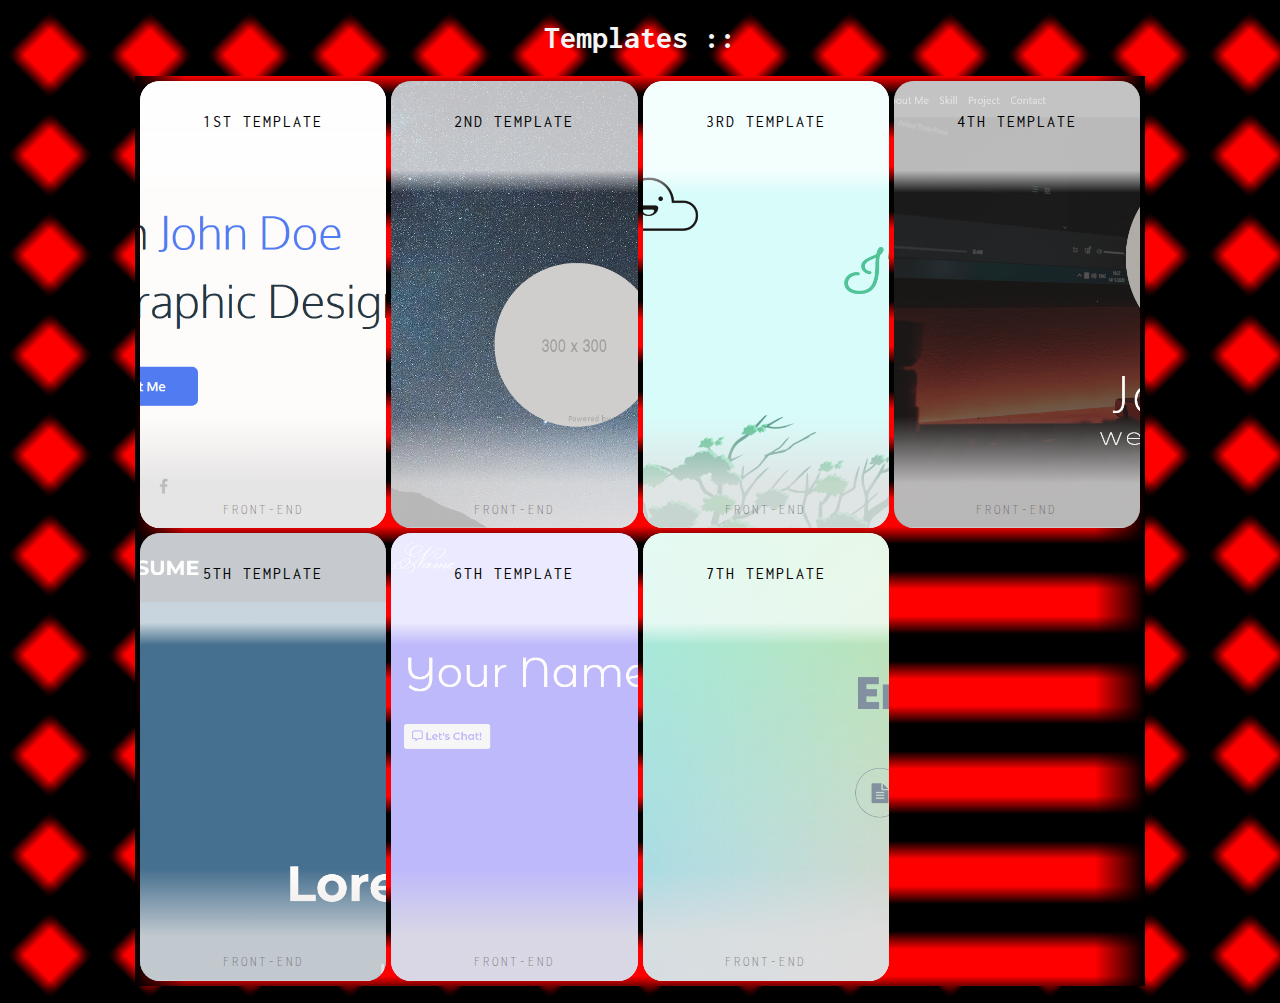
<file: index.html>
<!DOCTYPE html>
<html lang="en">

<head>
    <meta charset="UTF-8">
    <meta http-equiv="X-UA-Compatible" content="IE=edge">
    <meta name="viewport" content="width=device-width, initial-scale=1.0">
    <link rel="stylesheet" href="./docs/style.css">
    <title>Document</title>
</head>

<body>
    <h1 style="color:whitesmoke">Templates :: </h1>
    <section id="portfolio">
        <div class="overlay">
            <div class="overlay__inner">
                <button class="close">close X</button>
                <a href="#">Visit Page</a>
                <img>
            </div>
        </div>
    </section>
    Ashish Bhattarai
    <script src="./docs/style.js" type="module"></script>
</body>

</html>
</file>
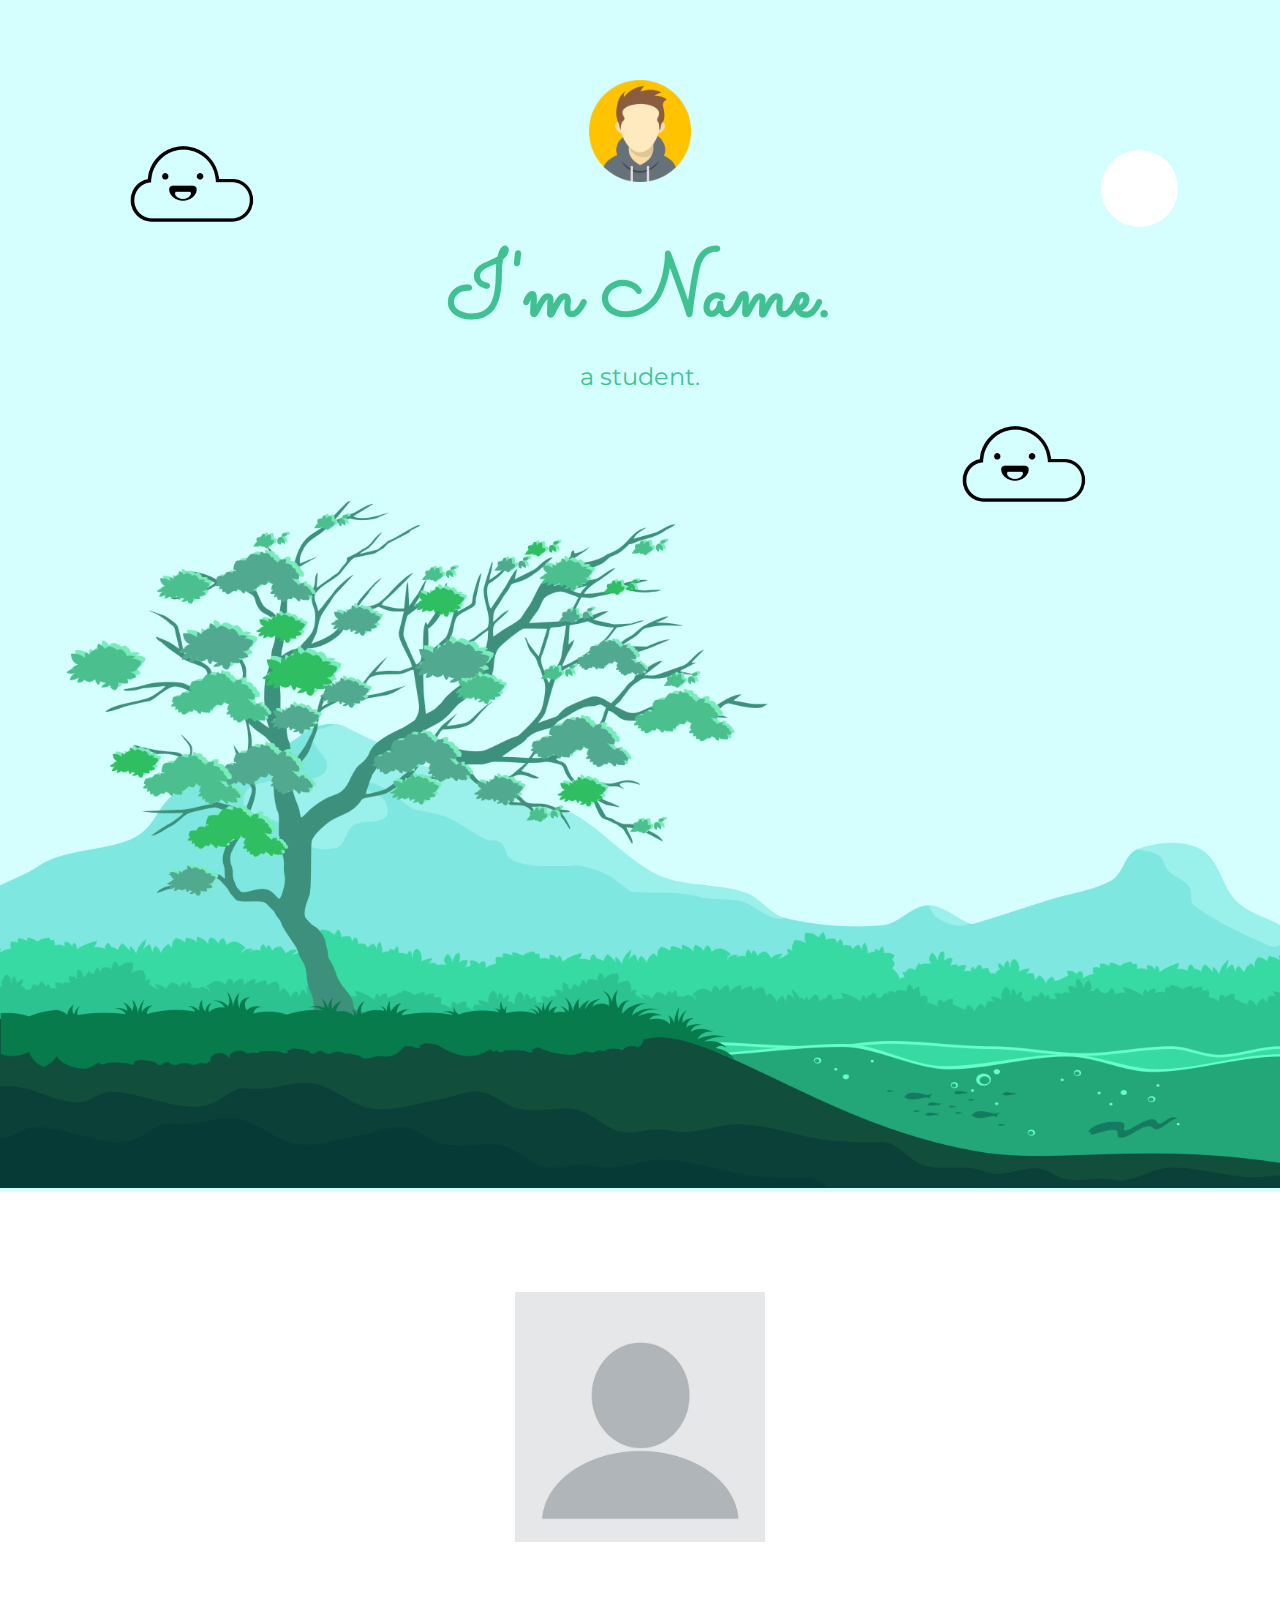
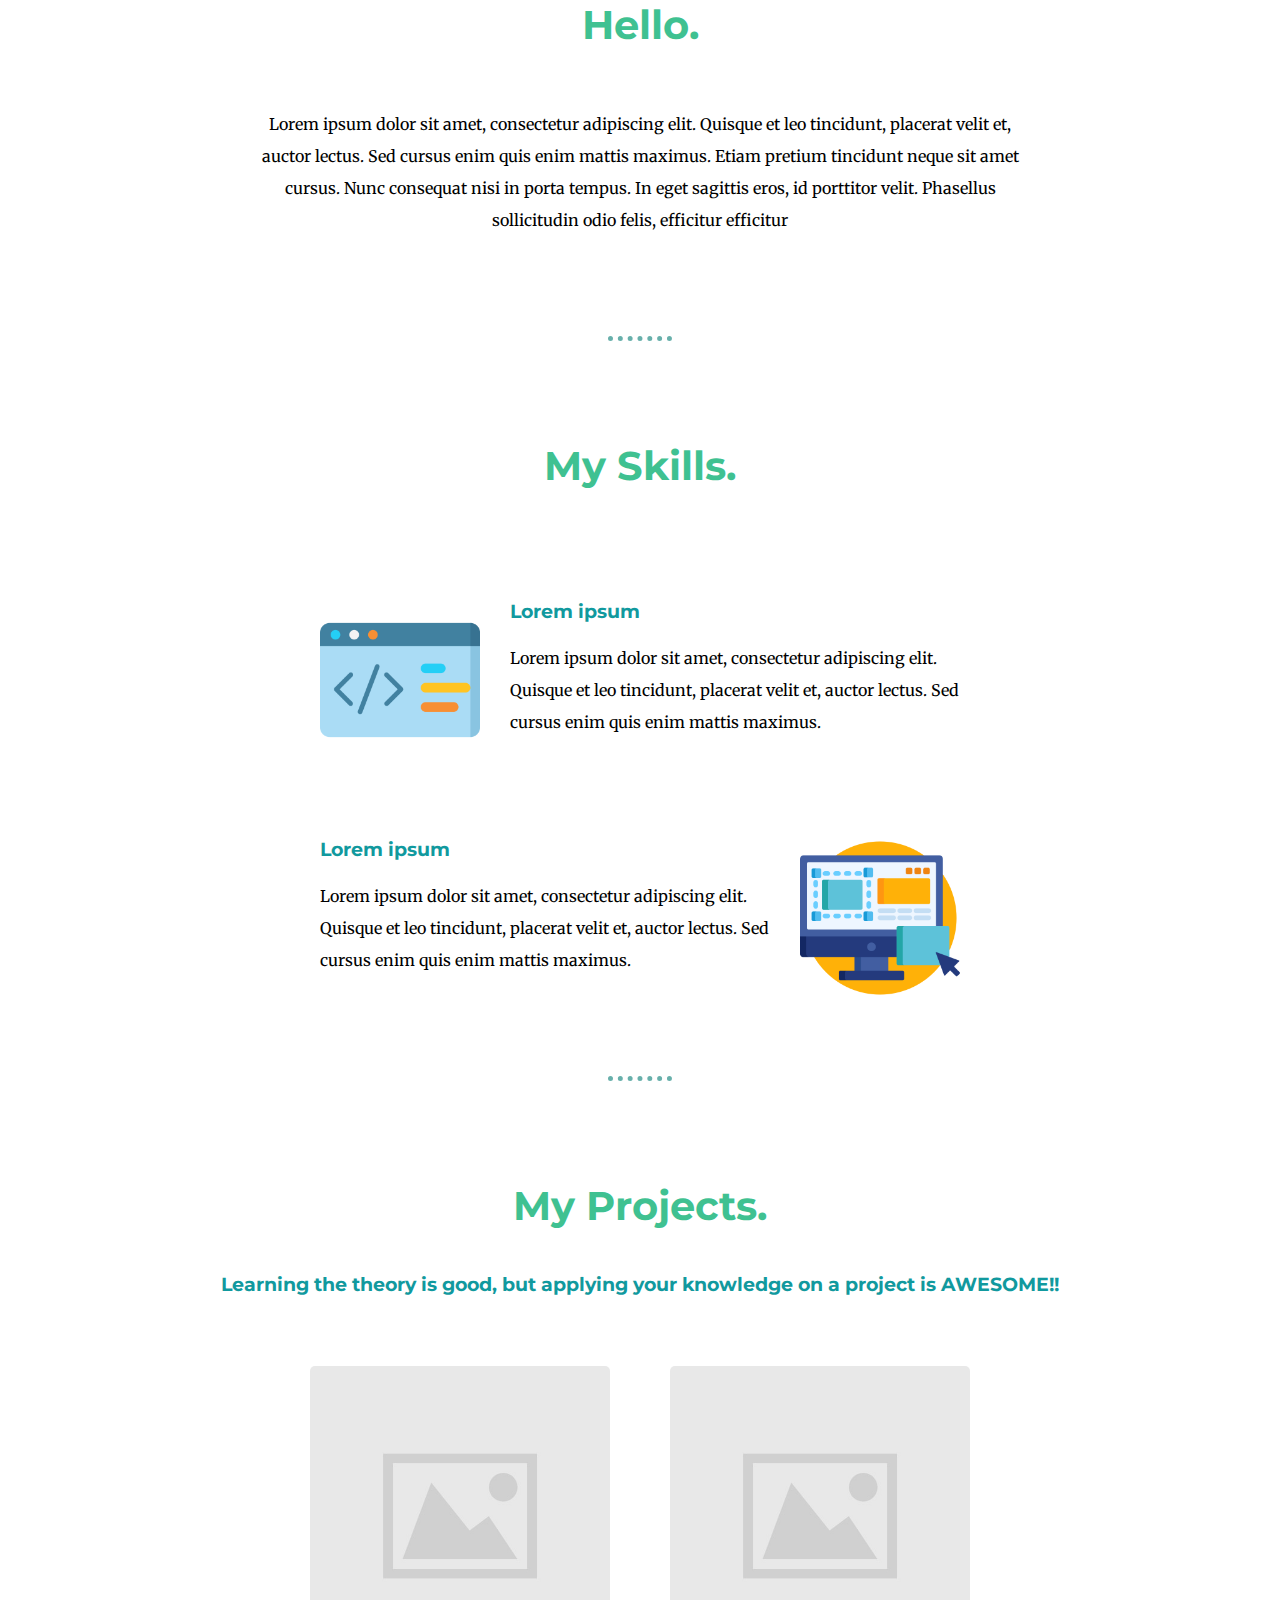
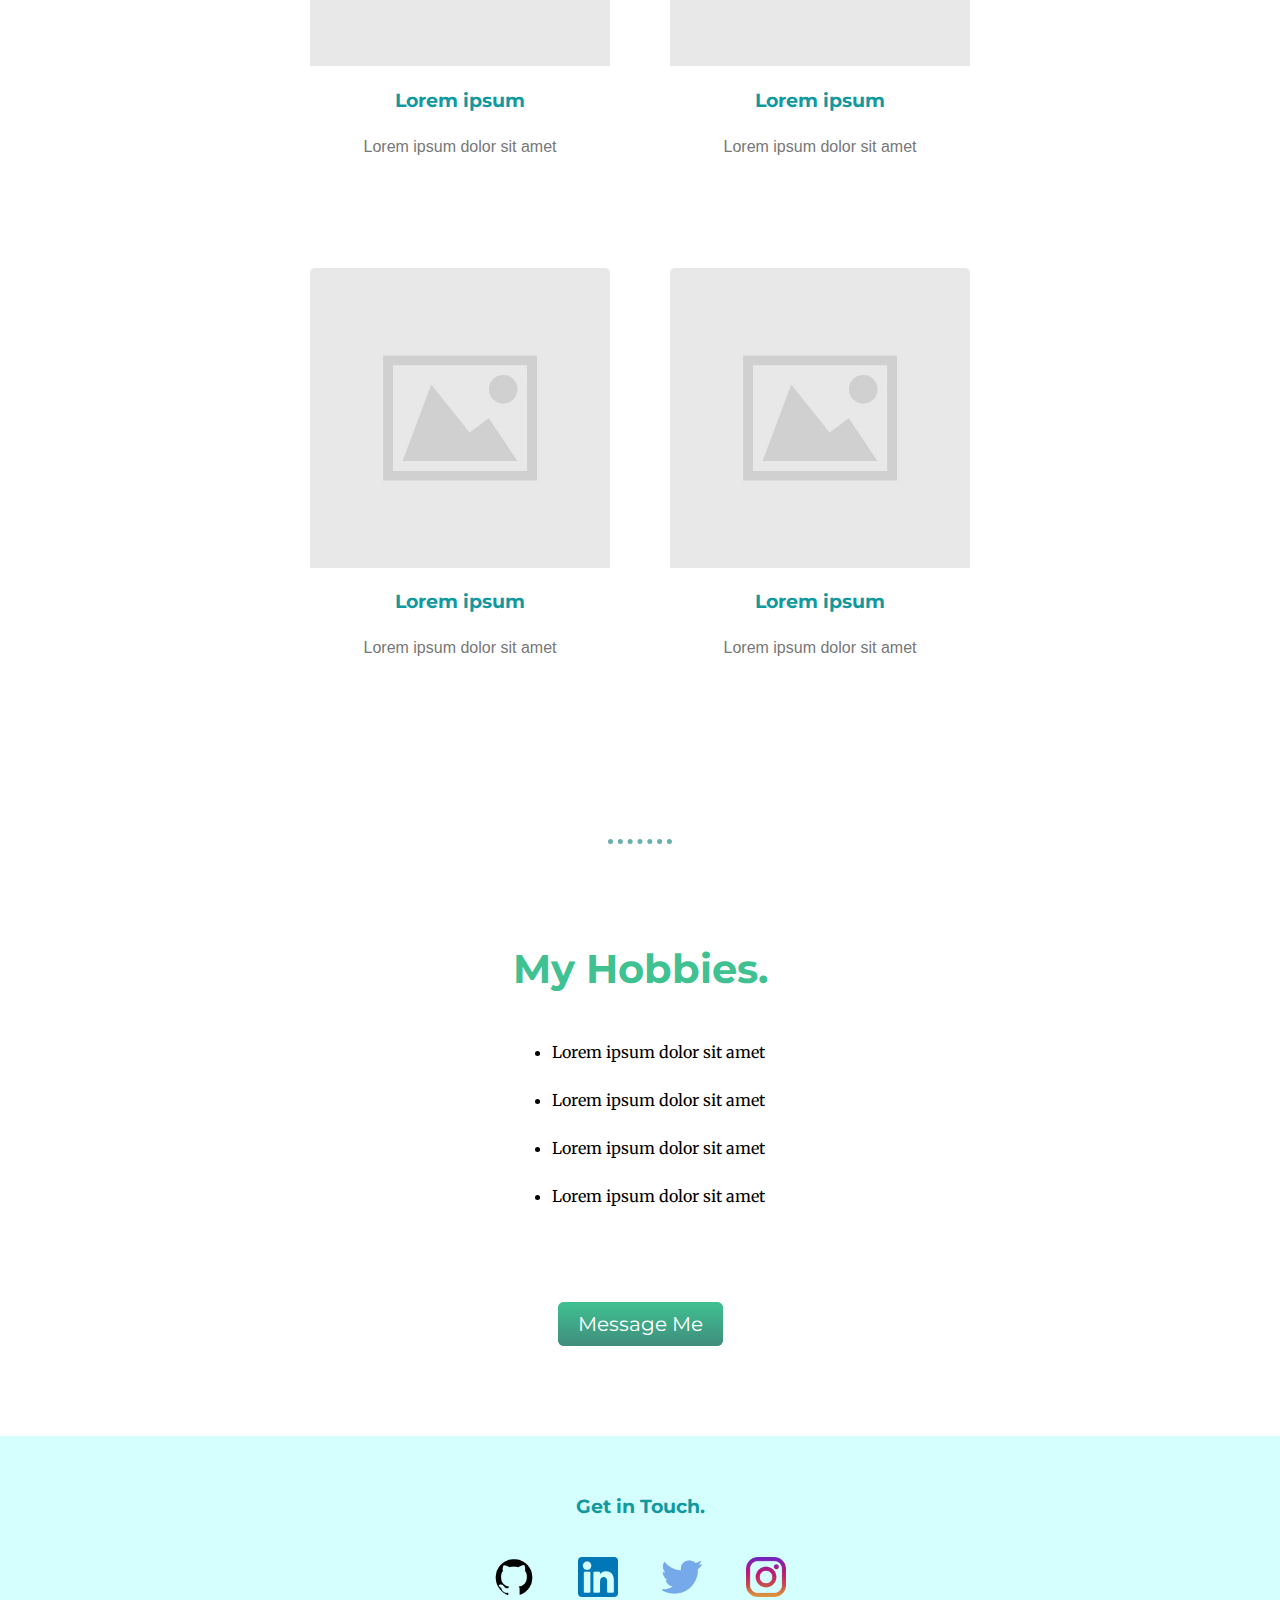
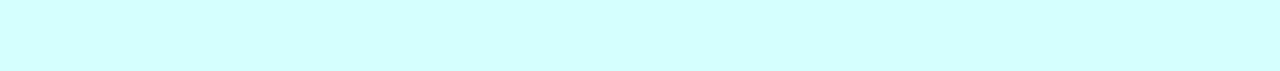
<file: 3rd-template/index.html>
<!DOCTYPE html>
<html>

<head>
    <meta charset="utf-8">
    <title>Hey</title>
    <link rel="shortcut icon" href="images/face.png" type="image/png">
    <link rel="preconnect" href="https://fonts.gstatic.com">
    <link
        href="https://fonts.googleapis.com/css2?family=Merriweather:wght@300&family=Montserrat:wght@300&family=Sacramento&display=swap"
        rel="stylesheet">
    <link rel="stylesheet" href="CSS/styles.css">
</head>

<body>
    <div class="top-container">
        <img class="avatar" src="images/face.png">
        <div class="homepagesun"></div>
        <img class="topcloud" src="images/cloud.png">
        <h1>I'm Name.</h1>
        <h2 class="textedit">a student.</h2>
        <img class="bottomcloud" src="images/cloud.png">
        <img src="images/centerimage.png" width="100%" style="margin-top: 50px;">
    </div>
    <div class="middle-container">
        <div class="profile">
            <img src="images/mypic.png" style="width: 250px;">
            <h2>Hello.</h2>
            <p>Lorem ipsum dolor sit amet, consectetur adipiscing elit. Quisque et leo tincidunt, placerat velit et, auctor lectus. Sed cursus enim quis enim mattis maximus. Etiam pretium tincidunt neque sit amet cursus. Nunc consequat nisi in porta tempus.
            In eget sagittis eros, id porttitor velit. Phasellus sollicitudin odio felis, efficitur efficitur</p>
        </div>
        <hr>
        <div class="skills">
            <h2>My Skills.</h2>
            <div class="skill-row">
                <img class="ccodeimage" src="images/ccode.png" alt="">
                <h3>Lorem ipsum</h3>
                <p>Lorem ipsum dolor sit amet, consectetur adipiscing elit. Quisque et leo tincidunt, placerat velit et, auctor lectus. Sed cursus enim quis enim mattis maximus.</p>
            </div>
            <div class="skill-row">
                <img class="webdimage" src="images/webd.png" alt="">
                <h3>Lorem ipsum</h3>
                <p>Lorem ipsum dolor sit amet, consectetur adipiscing elit. Quisque et leo tincidunt, placerat velit et, auctor lectus. Sed cursus enim quis enim mattis maximus. </p>
            </div>
        </div>
        <hr>
        <div class="myprojects">
            <h2>My Projects.</h2>
            <h3>Learning the theory is good, but applying your knowledge on a project is AWESOME!!</h3>
            <div class="projectdiv">
                <table class="projecttable">
                    <tr>
                        <td style="padding: 30px;"> 
                            <div class="h_gallery_item">
                                <div class="g_img_item">
                                    <img class="img-fluid" src="images/project.jpg" alt="" height="300px">
                                </div>
                                <div class="g_item_text">
                                    <h3>Lorem ipsum</h3>
                                    <p style="font-family: -apple-system, BlinkMacSystemFont, 'Segoe UI', Roboto, Oxygen, Ubuntu, Cantarell, 'Open Sans', 'Helvetica Neue', sans-serif; color: #777777; font-size: 16px;">Lorem ipsum dolor sit amet</p>
                                </div>
                            </div>
                        </td>
                        <td style="padding: 30px;"> 
                            <div class="h_gallery_item">
                                <div class="g_img_item">
                                    <img class="img-fluid" src="images/project.jpg" alt="" height="300px">
                                </div>
                                <div class="g_item_text">
                                    <h3>Lorem ipsum</h3>
                                    <p style="font-family: -apple-system, BlinkMacSystemFont, 'Segoe UI', Roboto, Oxygen, Ubuntu, Cantarell, 'Open Sans', 'Helvetica Neue', sans-serif; color: #777777; font-size: 16px;">Lorem ipsum dolor sit amet</p>
                                </div>
                            </div>
                        </td>
                    </tr>
                    <tr>
                        <td style="padding: 30px;"> 
                            <div class="h_gallery_item">
                                <div class="g_img_item">
                                    <img class="img-fluid" src="images/project.jpg" alt="" height="300px">
                                </div>
                                <div class="g_item_text">
                                    <h3>Lorem ipsum</h3>
                                    <p style="font-family: -apple-system, BlinkMacSystemFont, 'Segoe UI', Roboto, Oxygen, Ubuntu, Cantarell, 'Open Sans', 'Helvetica Neue', sans-serif; color: #777777; font-size: 16px;">Lorem ipsum dolor sit amet</p>
                                </div>
                            </div>
                        </td>
                        <td style="padding: 30px;"> 
                            <div class="h_gallery_item">
                                <div class="g_img_item">
                                    <img class="img-fluid" src="images/project.jpg" alt="" height="300px">
                                </div>
                                <div class="g_item_text">
                                    <h3>Lorem ipsum</h3>
                                    <p style="font-family: -apple-system, BlinkMacSystemFont, 'Segoe UI', Roboto, Oxygen, Ubuntu, Cantarell, 'Open Sans', 'Helvetica Neue', sans-serif; color: #777777; font-size: 16px;">Lorem ipsum dolor sit amet</p>
                                </div>
                            </div>
                        </td>
                    </tr>
                </table>
            </div>
        </div>
        <hr>
        <div class="hobbies">
          <h2>My Hobbies.</h2>
          <div class="hobbielist">
              <ul>
                <li><p>Lorem ipsum dolor sit amet</p></li>
                <li><p>Lorem ipsum dolor sit amet</p></li>
                <li><p>Lorem ipsum dolor sit amet</p></li>
                <li><p>Lorem ipsum dolor sit amet</p></li>
              </ul>
          </div>
        </div>
        <a class="btn" href="">Message Me</a>
    </div>


    <div class="bottom-container">
        <h3>Get in Touch.</h3>
        <a href="" target="_blank"><img class="socialmedia" src="images/github.png"
                alt="Github"></a>
        <a href="" target="_blank"><img class="socialmedia"
                src="images/linkedin.png" alt="LinkedIn"></a>
        <a href="" target="_blank"><img class="socialmedia" src="images/twitter.png"
                alt="Twitter"></a>
        <a href="" target="_blank"><img class="socialmedia"
                src="images/instagram.png" alt="Instagram"></a>
    </div>
</body>

</html>
</file>
<file: docs/style.css>
@import url("https://fonts.googleapis.com/css?family=Inconsolata|Merriweather");

body {
        width:100vw;
	font-family: "Inconsolata", monospace;
	margin: 0;
	display: flex;
        flex-direction:column;
		align-items:center;
	justify-content: center;
	background: linear-gradient(45deg, black 25%, transparent 35% 60%, black 70%),
		linear-gradient(-45deg, black 25%, red 35% 60%, black 70%);
	background-size: 100px 100px;
        box-sizing:border-box;
}

button {
	cursor: pointer;
}

img {
	height: 100%;
}

#portfolio {
	width: min(100%, 1000px);
	min-height: 100vh;
	padding: 5px;
	background: linear-gradient(to right, black 0%, transparent 5%),linear-gradient(to left, black 0%, transparent 5%),repeating-linear-gradient(to bottom, black 5%, red 7% 10%, black 12% 15%);
	background-size: 100% 100%,100% 100%,50vw 100vh;
	position: relative;
	display: grid;
	grid-template-columns: repeat(4, minmax(200px, 1fr));
	grid-gap: 5px;
}

@media (max-width:800px) {
	#portfolio {
		grid-template-columns: repeat(3, 1fr);
	}
}

@media (max-width:600px) {
	#portfolio {
		grid-template-columns: repeat(2, 1fr);
	}
}

.project {
	min-height: 350px;
	position: relative;
	background: #F2DAD7;
	overflow: hidden;
	border-radius: 20px;
}

.project img {
	position: absolute;
	opacity: 0.9;
}

.project p {
	position: absolute;
	text-align: center;
	width: 100%;
	padding: 1em 0;
	text-transform: uppercase;
	letter-spacing: 2px;
	z-index: 3;
}

.project .grid__title {
	position: absolute;
	width: 100%;
	text-align: center;
	white-space: nowrap;
	bottom: 0;
	font-weight: 100;
	font-size: 0.8em;
	z-index: 3;
	text-transform: uppercase;
	color: #474545;
	letter-spacing: 2px;
}

.project:hover .grid__overlay.animatable,

.project:focus .grid__overlay.animatable {
	transform: translateY(0%);
	transition: all 0.3s ease-in-out;
}

.grid__overlay {
	position: absolute;
	top: 0;
	height: 100%;
	width: 100%;
	background: linear-gradient(to bottom, rgba(255, 255, 255, 0.7) 20%, transparent 25% 75%, rgba(224, 223, 223, 0.8) 90%);
	grid-column: 1 / -1;
	grid-row: 1 / -1;
	display: grid;
	justify-items: space-between;
}

.grid__overlay.animatable {
	background: rgba(201, 197, 196, 0.9);
	justify-items: center;
	align-items: center;
	transform: translateY(101%);
	transition: all 0.3s ease-in-out;
}

.grid__overlay button {
	background: none;
	outline: none;
	font-weight: 100;
	letter-spacing: 2px;
	border: 1px solid #ffffff;
	color: #ffffff;
	text-transform: uppercase;
	padding: 10px;
}

.grid__overlay button:hover {
	transition: all 0.3s ease-in-out;
	background: #ffffff;
	color: #D1A39E;
	transform: scale(1.05);
}

.overlay {
	position: fixed;
	background: rgba(71, 69, 69, 0.7);
	top: 0;
	right: 0;
	bottom: 0;
	left: 0;
	height: 100vh;
	width: 100vw;
	display: none;
	z-index: 3;
}

.overlay.open {
	display: grid;
	align-items: center;
	justify-items: center;
}

.overlay__inner {
	background: #ffffff;
	width: 100%;
	height: auto;
	max-height: 100%;
	max-width: 700px;
	padding: 20px;
	position: relative;
	opacity: 1;
}

.overlay__inner img {
	height: auto;
	width: 100%;
}

.close {
	position: absolute;
	top: 3px;
	right: 10px;
	background: none;
	outline: 0;
	color: #474545;
	border: 0;
	text-transform: uppercase;
	letter-spacing: 2px;
}

.close:hover {
	color: #D1A39E;
}

.project__image {
	margin-left: -50%;
}
</file>
<file: 3rd-template/CSS/styles.css>
.hobbies {
    margin: 40px auto 100px;
    text-align: center;
}

.hobbielist {
    text-align: left;
    margin-left: 40%;
}

.homepagesun {
    position: absolute;
    border-radius: 50%;
    top: 150px;
    right: 8%;
    background-color: white;
    width: 6%;
}

.homepagesun::after {
    content: "";
    display: block;
    padding-bottom: 100%;
}

body {
    text-align: center;
    margin: 0;
    font-family: 'Merriweather', serif;
}

.top-container {
    background-color: #d5fffe;
}

hr {
    border-style: dotted none none;
    width: 5%;
    border-top-color: #68b0ab;
    border-width: 5px;
    margin: 100px auto;
}

.avatar {
    display: block;
    margin-left: auto;
    margin-right: auto;
    width: 8%;
    padding-top: 80px;
}

h1 {
    margin-top: 50px;
    font-family: 'Sacramento', cursive;
    font-size: 560%;
    margin-bottom: 0;
    color: #3fc191;
}

.textedit {
    color: #3fc191;
    margin-top: 0;
    font-size: 1.5rem;
    font-weight: normal;
}

h2 {
    font-family: 'Montserrat', sans-serif;
    font-size: 2.5rem;
    color: #3fc191;
    padding-bottom: 10px;
}

h3 {
    font-family: 'Montserrat', sans-serif;
    color: #11999E;
}

.topcloud {
    position: absolute;
    height: auto;
    width: 10%;
    top: 120px;
    left: 10%;
}

.bottomcloud {
    position: absolute;
    height: auto;
    width: 10%;
    right: 15%;
    top: 400px;
}

.middle-container {
    margin: 100px 0;
}

.profile {
    width: 60%;
    margin: auto;
    line-height: 2;
}

p {
    line-height: 2;
}

.skill-row {
    width: 50%;
    margin: 100px auto;
    text-align: left;
}

.ccodeimage {
    width: 25%;
    float: left;
    margin-right: 30px;
}

.webdimage {
    width: 25%;
    float: right;
    margin-left: 30px;
}

.projectdiv {
    margin: 40px auto 100px;
    text-align: center;
}

.projecttable {
    margin-left: auto;
    margin-right: auto;
    border-collapse: collapse;
}

.btn {
    background: #3fc191;
    background-image: -webkit-linear-gradient(top, #3fc191, #408d7c);
    background-image: -moz-linear-gradient(top, #3fc191, #408d7c);
    background-image: -ms-linear-gradient(top, #3fc191, #408d7c);
    background-image: -o-linear-gradient(top, #3fc191, #408d7c);
    background-image: linear-gradient(to bottom, #3fc191, #408d7c);
    -webkit-border-radius: 6;
    -moz-border-radius: 6;
    border-radius: 6px;
    font-family: 'Montserrat', sans-serif;
    color: #ffffff;
    font-size: 20px;
    padding: 10px 20px 10px 20px;
    text-decoration: none;
}

.btn:hover {
    background: #aff6f2;
    background-image: -webkit-linear-gradient(top, #aff6f2, #7be4dc);
    background-image: -moz-linear-gradient(top, #aff6f2, #7be4dc);
    background-image: -ms-linear-gradient(top, #aff6f2, #7be4dc);
    background-image: -o-linear-gradient(top, #aff6f2, #7be4dc);
    background-image: linear-gradient(to bottom, #aff6f2, #7be4dc);
    text-decoration: none;
}

.bottom-container {
    background-color: #d5fffe;
    padding-top: 40px;
    padding-bottom: 50px;
}

.socialmedia {
    width: 40px;
    padding: 20px;
}

.socialmedia:hover {
    transform: scale(1.5);
}

a {
    text-decoration: none;
}

  .timeline {
    position: relative;
    max-width: 1200px;
    margin: 0 auto;
  }
  
  .timeline::after {
    content: '';
    position: absolute;
    width: 6px;
    background-color: #d5fffe;
    top: 0;
    bottom: 0;
    left: 50%;
    margin-left: -3px;
  }
  
  .container {
    padding: 10px 40px;
    position: relative;
    background-color: inherit;
    width: 50%;
  }

  .container::after {
    content: '';
    position: absolute;
    width: 25px;
    height: 25px;
    right: -17px;
    background-color: white;
    border: 4px solid #FF9F55;
    top: 15px;
    border-radius: 50%;
    z-index: 1;
  }
  
  .left {
    left: 0;
  }
  
  .right {
    left: 50%;
  }
  
  .left::before {
    content: " ";
    height: 0;
    position: absolute;
    top: 22px;
    width: 0;
    z-index: 1;
    right: 30px;
    border: medium solid white;
    border-width: 10px 0 10px 10px;
    border-color: transparent transparent transparent white;
  }
  
  .right::before {
    content: " ";
    height: 0;
    position: absolute;
    top: 22px;
    width: 0;
    z-index: 1;
    left: 30px;
    border: medium solid white;
    border-width: 10px 10px 10px 0;
    border-color: transparent white transparent transparent;
  }
  
  .right::after {
    left: -16px;
  }
  
  .content {
    padding: 20px 30px;
    background-color: white;
    position: relative;
    border-radius: 6px;
  }
  
  @media screen and (max-width: 600px) {
    .timeline::after {
      left: 31px;
    }
  
    .container {
      width: 100%;
      padding-left: 70px;
      padding-right: 25px;
    }
  
    .container::before {
      left: 60px;
      border: medium solid white;
      border-width: 10px 10px 10px 0;
      border-color: transparent white transparent transparent;
    }
  
    .left::after, .right::after {
      left: 15px;
    }
  
    .right {
      left: 0%;
    }
  }

.h_gallery_item {
  display: inline-block;
  margin-bottom: 45px; }
  .h_gallery_item .g_img_item {
    position: relative;
    text-align: center;
    overflow: hidden;
    border-radius: 5px; }
    .h_gallery_item .g_img_item:before {
      content: "";
      width: 100%;
      height: 100%;
      left: 0px;
      top: 0px;
      background-image: -moz-linear-gradient(0deg, #766dff 0%, #88f3ff 100%);
      background-image: -webkit-linear-gradient(0deg, #766dff 0%, #88f3ff 100%);
      background-image: -ms-linear-gradient(0deg, #766dff 0%, #88f3ff 100%);
      position: absolute;
      opacity: 0;
      transition: all 300ms ease; }
    .h_gallery_item .g_img_item .light {
      position: absolute;
      left: 0px;
      top: 50%;
      transform: translateY(-50%);
      width: 100%;
      text-align: center;
      opacity: 0; }
  .h_gallery_item .g_item_text {
    text-align: center; }
    .h_gallery_item .g_item_text h4 {
      color: #222222;
      font-size: 21px;
      margin-top: 22px;
      transition: all 300ms linear 0s; }
    .h_gallery_item .g_item_text p {
      margin-bottom: 0px; }
  .h_gallery_item:hover .g_img_item:before {
    opacity: .85; }
  .h_gallery_item:hover .g_img_item .light {
    opacity: 1; }
  .h_gallery_item:hover .g_item_text h4:hover {
    color: #766dff; }
</file>
